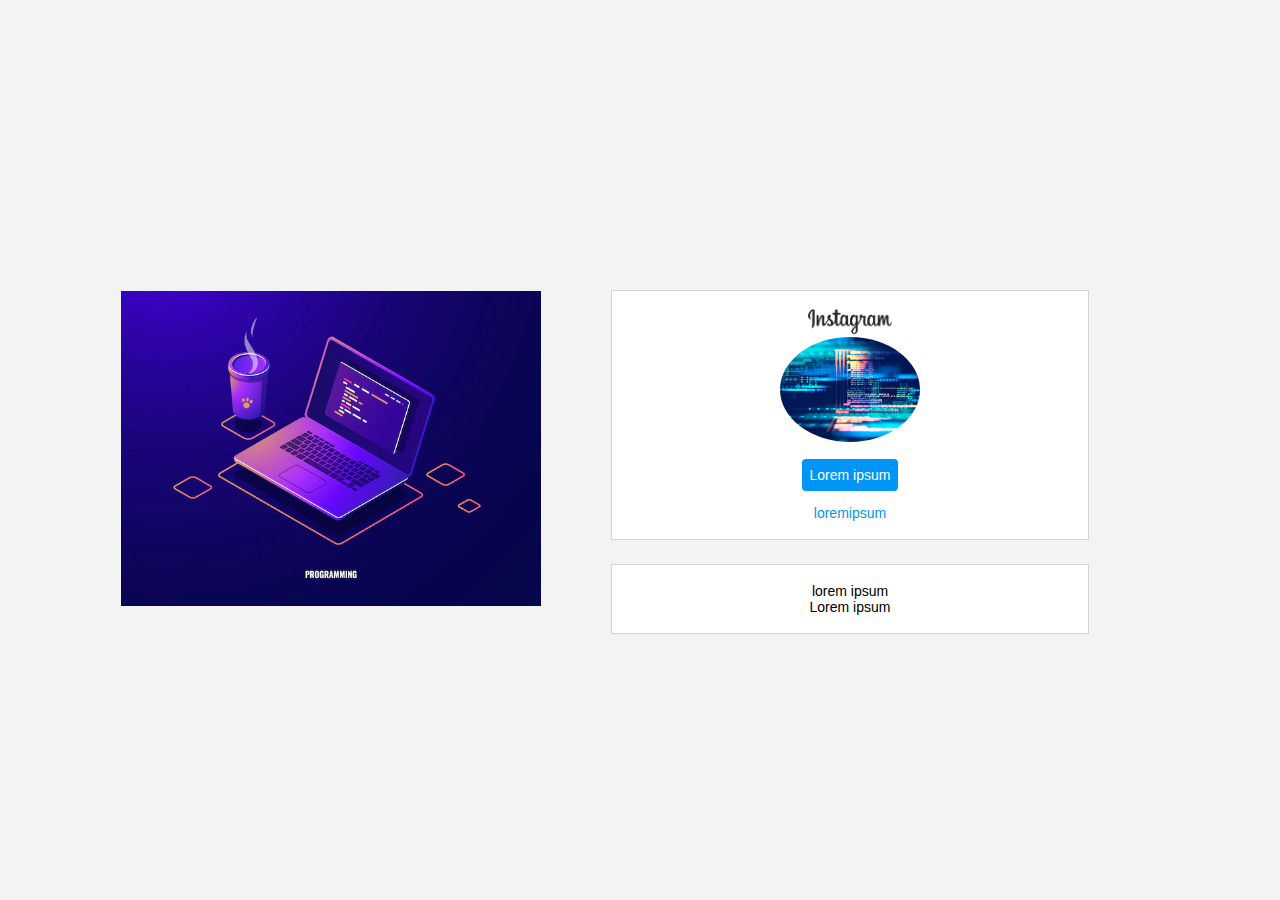
<file: Site/index.html>
<!DOCTYPE html>
<html lang="pt-br">
<head>
    <meta charset="UTF-8">
    <meta http-equiv="X-UA-Compatible" content="IE=edge">
    <meta name="viewport" content="width=device-width, initial-scale=1.0">
    <link rel = "stylesheet" href = "style.css">
    <title>Trainning</title>
</head>
<body>
    
    <section class="group-infos">  
        <div class = "infos-group">
            <p class = "site-img"> <img src = "aaaaaaa.webp"></p>          
        </div>     
    </section>
    
    <section class="group-login">   
        <div class = "login-group"> 
            <div>
                <img src="./Instagram-Logo.png" class = "insta-logo">
            </div>
            <div>
                <img src= "./computer.webp" class = "login-img">
            </div>
            <div class="login-infos">
                <a href = "#" class="Login"> Lorem ipsum</a>
                <a href = "#" class="Logout"> loremipsum</a>
            </div>
        </div>
        
        <div class="login-group">
            <div class="subscribe">
                <spam>lorem ipsum</spam>
                <spam>Lorem ipsum</spam>
            </div>
        </div> 
    
    
    </section> 

</body>
</html>
</file>
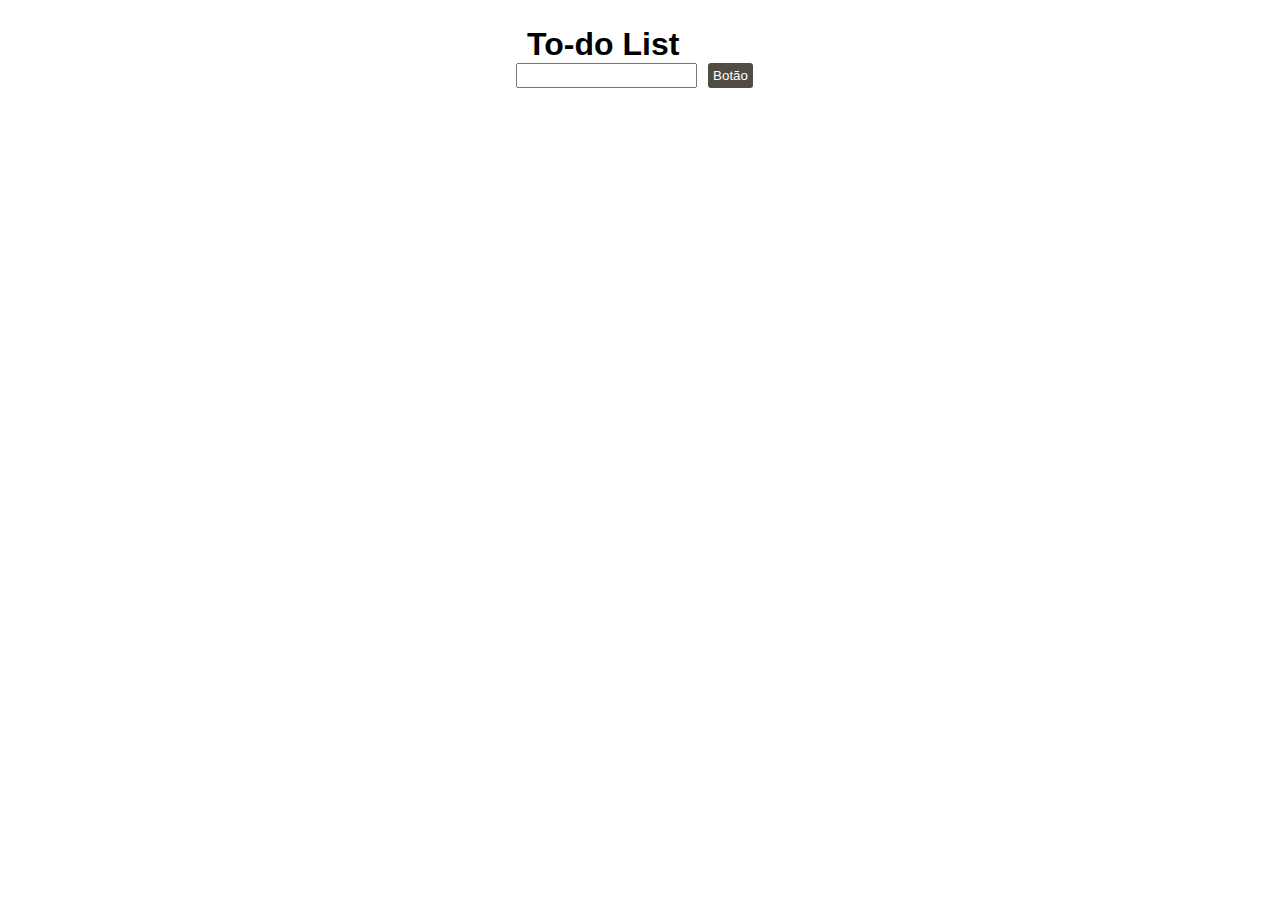
<file: TodoList/index.html>
<!DOCTYPE html>
<html lang="pt-br">
<head>
    <meta charset="UTF-8">
    <meta http-equiv="X-UA-Compatible" content="IE=edge">
    <meta name="viewport" content="width=device-width, initial-scale=1.0">
    <title>To-do List</title>
    <link rel="stylesheet" href="assets/css/style.css"/>
</head>
<body>

    <div class="wrapper-list">
        <div class="ToDo">
           <p> <h1>To-do List</h1></p>
           <div class = "formulario">
               <button name = "adicionar" id="btnAdd"> Botão </button><br>
                <form id = "Forms"> 
                    <input type = "text" id = "flist" name = " nlist">
                </form>               
            </div> 
            <div id="box" class="box"></div>
        </div>        
    </div>

    <script src="assets/js/scripts.js"></script>
</body>

</html>
</file>
<file: Site/style.css>
* {
    padding: 0;
    margin: 0;
    box-sizing: border-box;
    font-family: sans-serif;
    font-size: 14px;
}

body{
    width:100%;
    min-height:100vh;
    background-color: rgb(243, 243, 243);
    margin: 0;
    padding: 0;
    display: flex;
    justify-content: center;
}

.login-group{
    display: flex;
    border: 1px solid lightgray;
    width: 100%;
    flex-direction: column;
    justify-content: space-between;
    padding: 1.3rem 0;
    align-items: center;
    background-color: white;
    margin-top: 5%;
}
.group-login{
    display: flex;
    flex-direction: column;
    flex-wrap: wrap;
    justify-content: center;
    padding: 5rem;
    align-items: center;
    flex-wrap: wrap;

}

.login-infos{
    display: flex;
    justify-content: space-around;
    align-items: center;
    flex-direction: column;
    min-width: 34rem;
}
.subscribe{
    display: flex;
    justify-content: space-around;
    align-items: center;
    flex-direction: column;
    width: 50%;
}

.group-infos{
    display: flex;
    flex-direction: column;
    flex-wrap: wrap;
    justify-content: center;
    align-items: center;
    max-width: 50%;
    height: 100vh;
}

.Login{
    background-color: #0095f6;
    color: white;
    padding: 8px;
    border-radius: 4px;
    margin-top: 1rem;
    text-decoration: none;
}
.Logout{
    color:#0095f6;
    margin-top: 1rem;
    text-decoration: none;
}
.site-img img{
    width: 30rem;
}
.login-img{
    width: 10rem;
    border-radius: 50%;
    overflow: hidden;
    justify-content: center;

}
.insta-logo{
    width: 6rem;
}
</file>
<file: TodoList/assets/css/style.css>
*{
    padding: 0;
    margin: 0;
    box-sizing: border-box;
    font-family: sans-serif;
}
body{
    margin: 0;
    padding: 0;
    display: flex;
    justify-content: center;
    width: 100%;
    height:100%;
    min-height:100vh;
}
.wrapper-list{
    display: flex;
    align-items: center;
    flex-direction: column;
    flex-wrap: wrap;
    padding-top: 2%;   
}
.ToDO{
    display: flex;
    flex-direction: column;
    flex-wrap: nowrap;
    align-items: center;
}
#btnAdd{
    text-decoration: none;
    cursor: pointer;
    border: none;
    background-color: #504B43;
    border-radius: 3px;
    padding: 5px;
    color: white;
    margin-left: 5%;
}
.formulario{
    display: flex;
    align-items: center;
    flex-wrap: nowrap;
    flex-direction: row-reverse;

}
#flist{
    height: 25px;
}
.box{
    
    margin-top: 5%;
    max-width: 10rem;
}
</file>
